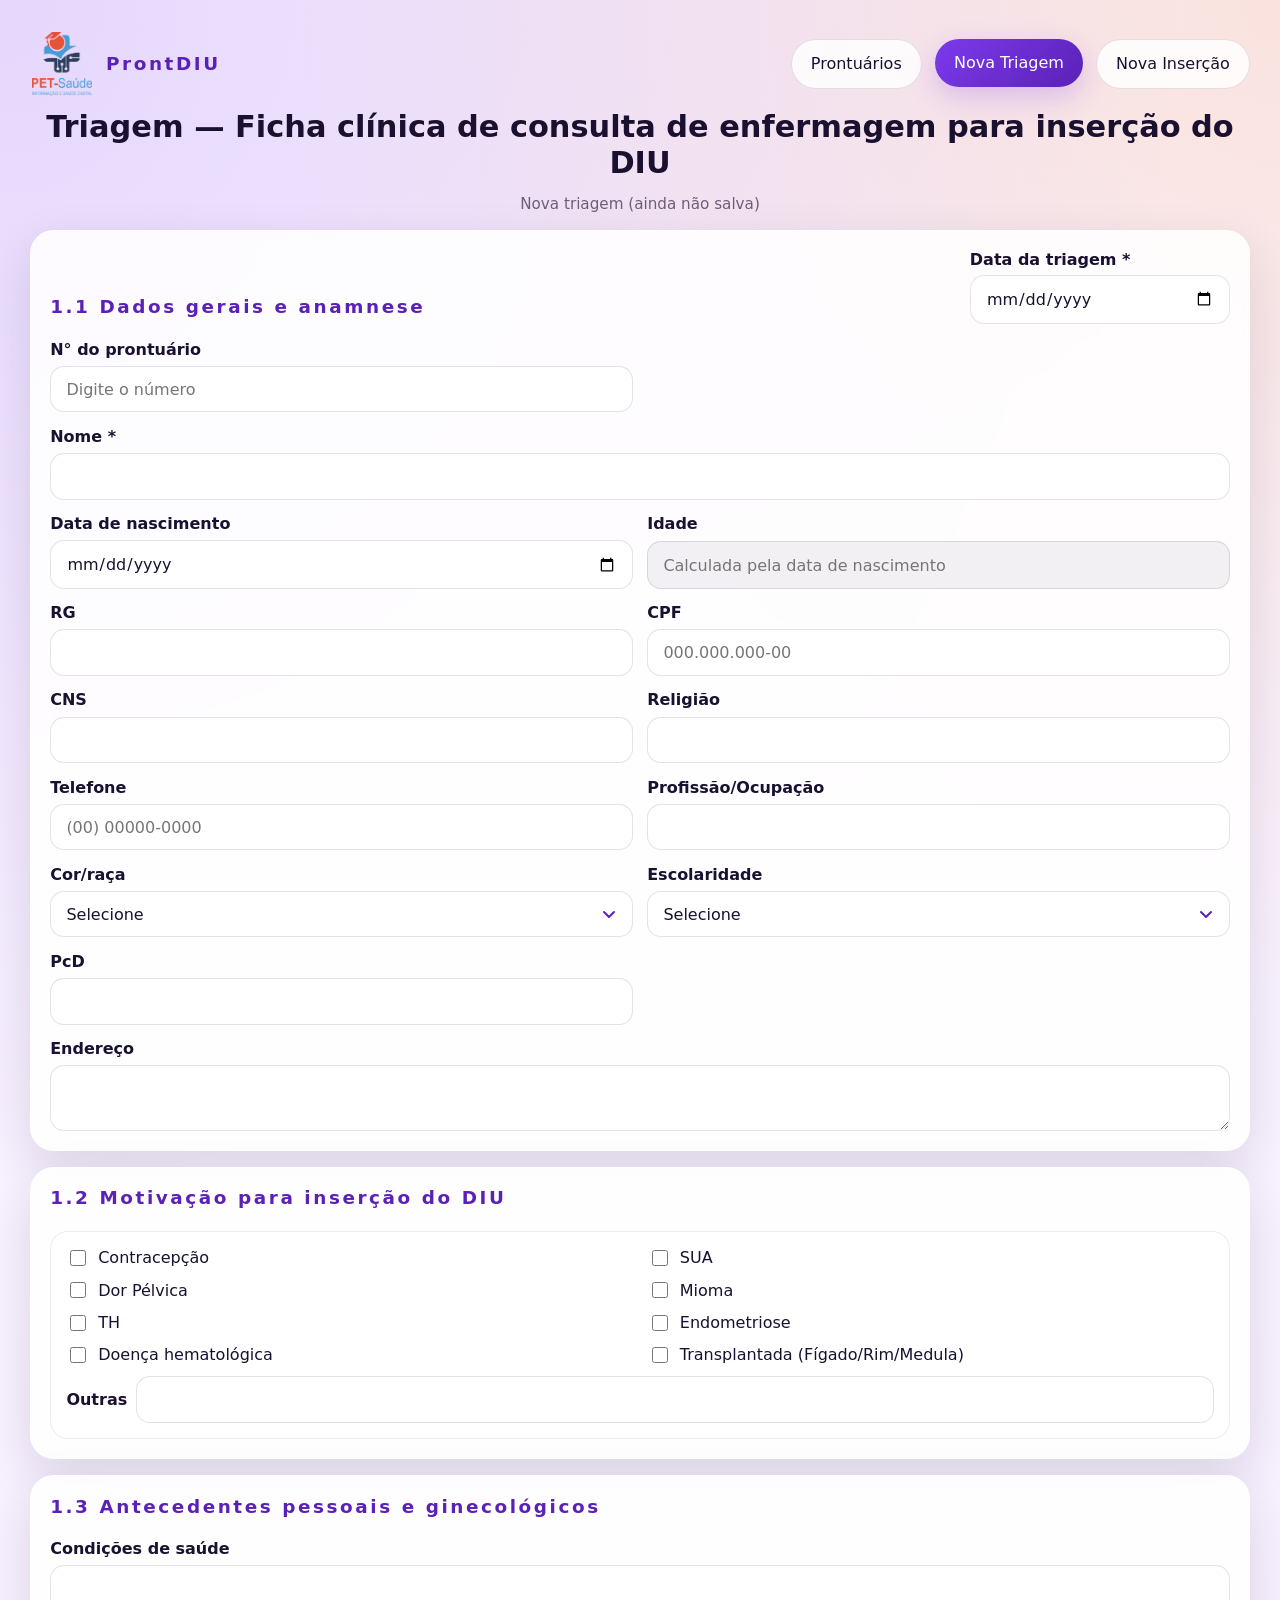
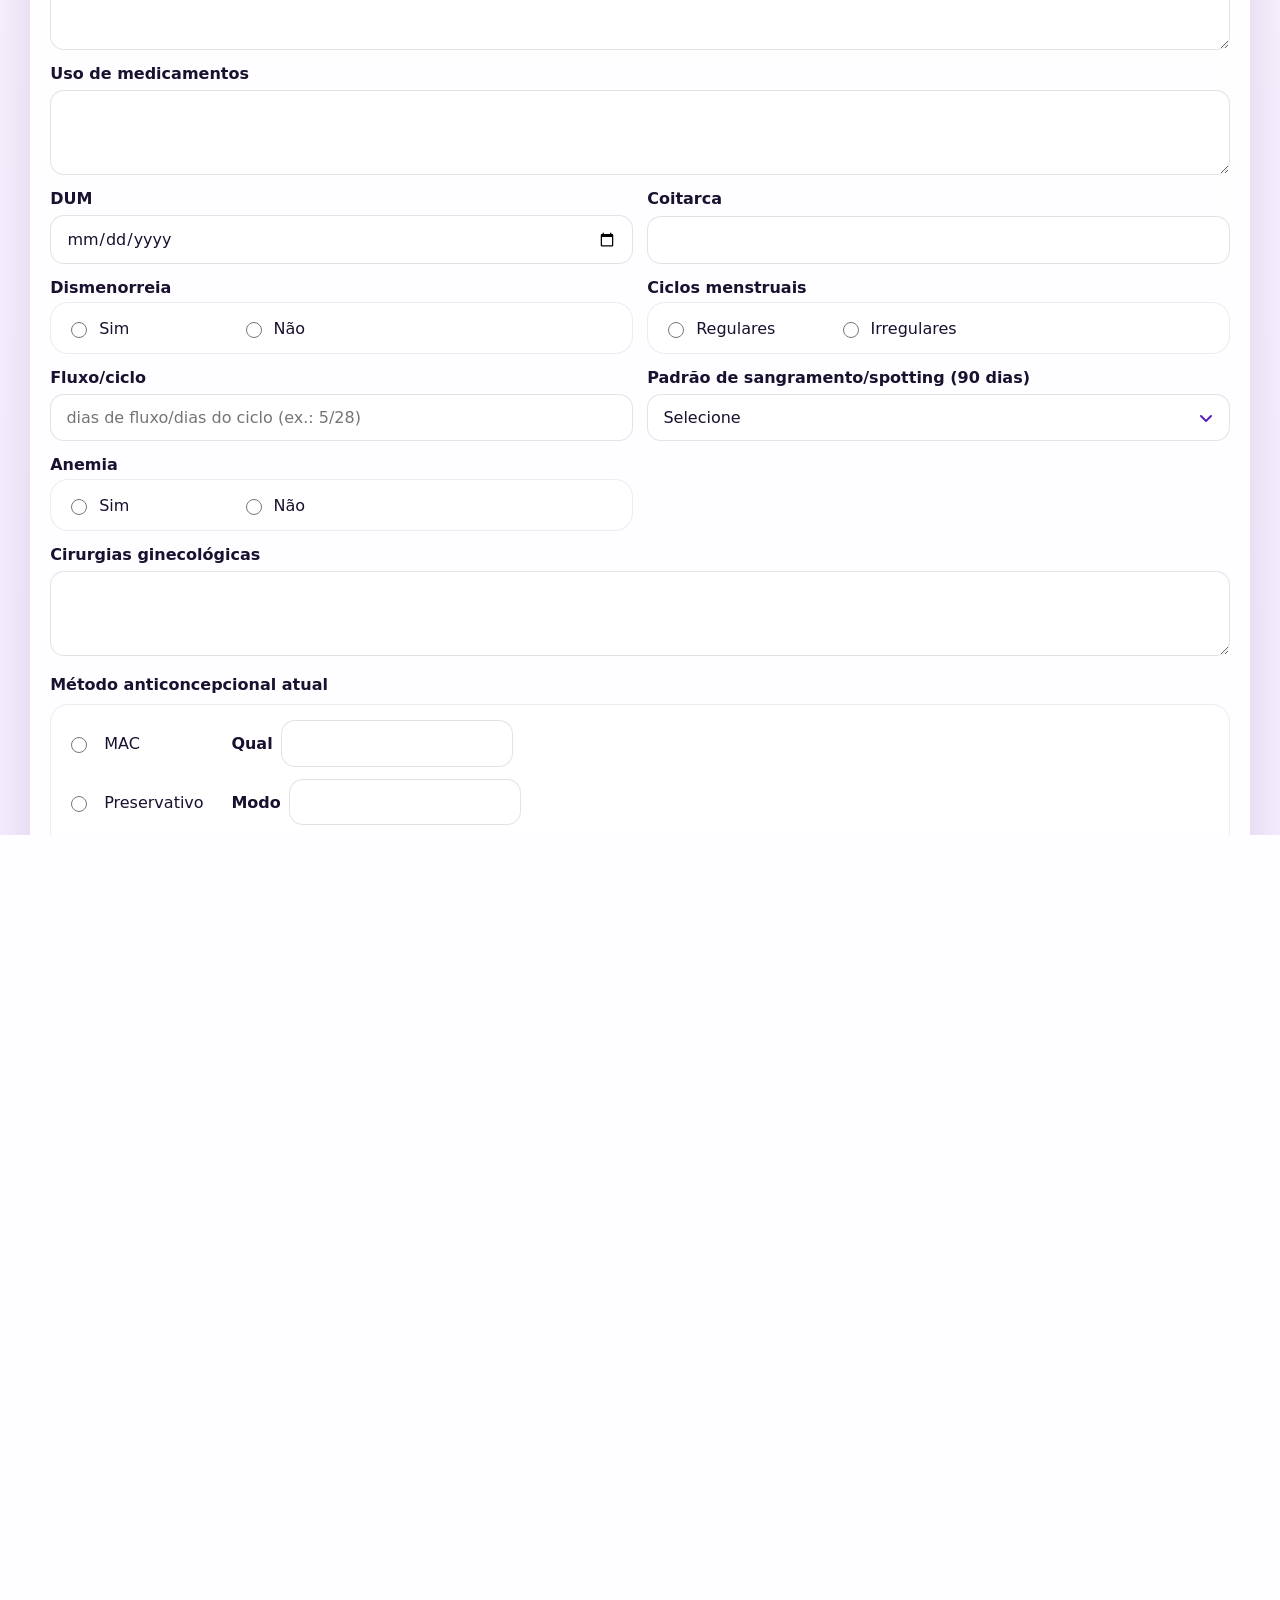
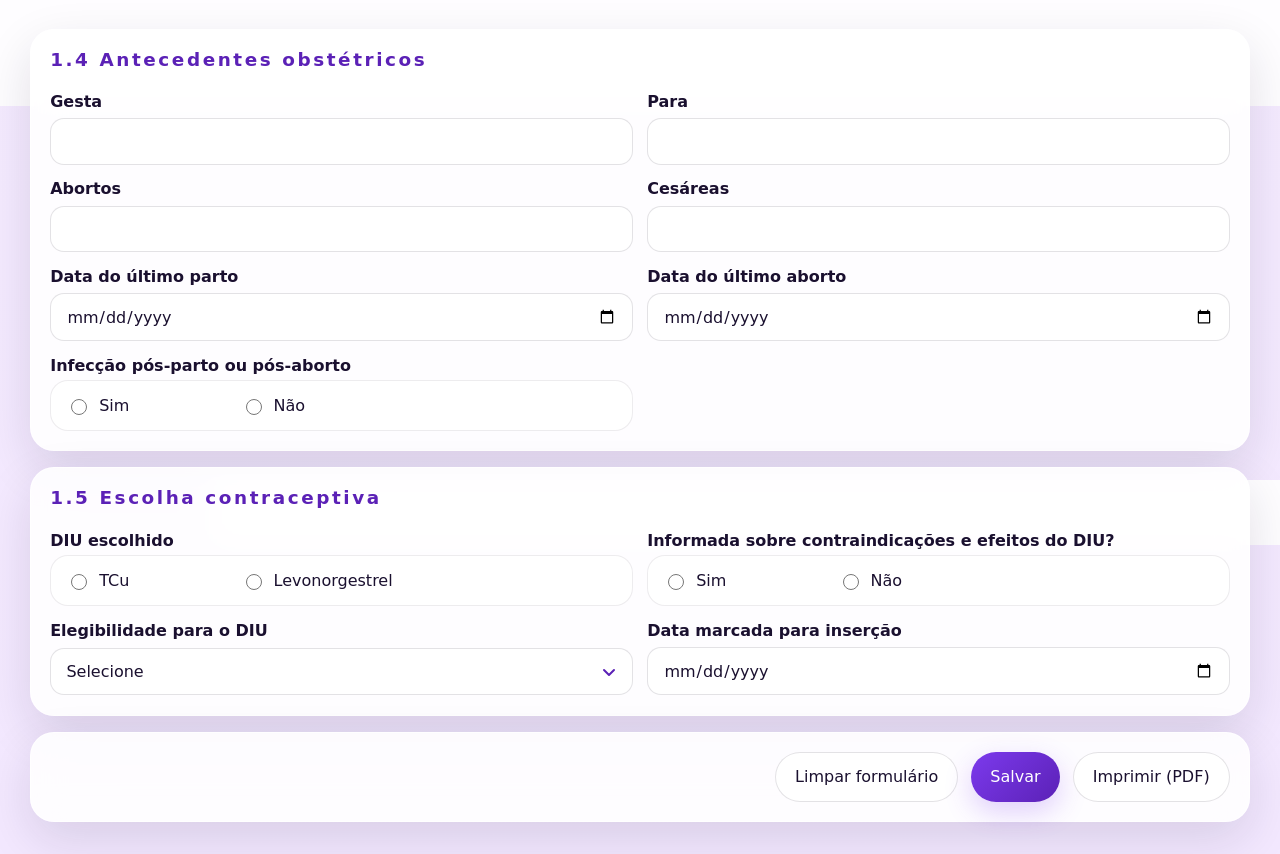
<file: index.html>
<!DOCTYPE html>
<html lang="pt-BR">
<head>
  <meta charset="UTF-8" />
  <meta name="viewport" content="width=device-width, initial-scale=1.0" />
  <meta name="theme-color" content="#7c3aed" />
  <meta name="description" content="PWA para preenchimento da ficha clínica de consulta de enfermagem para inserção do DIU." />
  <meta http-equiv="Content-Security-Policy" content="default-src 'self'; script-src 'self'; style-src 'self' 'unsafe-inline'; img-src 'self' data:; font-src 'self'; connect-src 'none'; worker-src 'self'; manifest-src 'self'; object-src 'none'; base-uri 'self'; form-action 'self';" />
  <link rel="manifest" href="manifest.webmanifest" />
  <link rel="icon" href="icons/icon-192.png" type="image/png" />
  <link rel="apple-touch-icon" href="icons/apple-touch-icon.png" />
  <link rel="stylesheet" href="styles.css" />
  <title>ProntDIU — Triagem</title>
</head>
<body>
  <div class="app-shell">
    
    <header class="page-header">
      <div class="page-header-top">
        <div class="page-header-brand">
          <img src="icons/LOGO.png" alt="Logo ProntDIU" />
          <p class="eyebrow">ProntDIU</p>
        </div>
        <div class="hero-actions">
          <a href="records.html" class="secondary" id="recordsBtn">Prontuários</a>
          <a href="index.html?new=true" class="primary" id="newTriagemBtn">Nova Triagem</a>
          <a href="insercao.html?new=true" class="secondary" id="newInsercaoBtn">Nova Inserção</a>
        </div>
      </div>

      <h1 class="page-header-title">Triagem — Ficha clínica de consulta de enfermagem para inserção do DIU</h1>
      <p id="formStatus" class="form-status" role="status"></p>
    </header>

    <main class="content">
      <section id="formView" class="view">
        <form id="diuForm" class="record-form" autocomplete="off">
        <section class="card">
          <div class="section-head">
            <div>
              <h2 class="section-kicker">1.1 Dados gerais e anamnese</h2>
            </div>
            <div class="inline-field compact">
              <label for="triageDate"><strong>Data da triagem *</strong></label>
              <input type="date" id="triageDate" name="triageDate" required />
            </div>
          </div>

          <div class="grid two-cols">
            <label><strong>N° do prontuário</strong><input type="text" name="recordNumber" placeholder="Digite o número" /></label>
            <label class="span-2"><strong>Nome *</strong><input type="text" name="patientName" required /></label>
            <label><strong>Data de nascimento</strong><input type="date" name="birthDate" /></label>
            <label><strong>Idade</strong><input type="number" name="age" min="0" readonly tabindex="-1" placeholder="Calculada pela data de nascimento" /></label>
            <label><strong>RG</strong><input type="text" name="rg" /></label>
            <label><strong>CPF</strong><input type="text" name="cpf" inputmode="numeric" autocomplete="off" placeholder="000.000.000-00" /></label>
            <label><strong>CNS</strong><input type="text" name="cns" inputmode="numeric" pattern="[0-9]*" /></label>
            <label><strong>Religião</strong><input type="text" name="religion" /></label>
            <label><strong>Telefone</strong><input type="text" name="phone" inputmode="numeric" autocomplete="off" placeholder="(00) 00000-0000" /></label>
            <label><strong>Profissão/Ocupação</strong><input type="text" name="occupation" /></label>
            <label>
              <strong>Cor/raça</strong>
              <select name="race">
                <option value="">Selecione</option>
                <option value="Preta">Preta</option>
                <option value="Parda">Parda</option>
                <option value="Quilombola">Quilombola</option>
                <option value="Branca">Branca</option>
                <option value="Amarela">Amarela</option>
                <option value="Indígena">Indígena</option>
              </select>
            </label>
            <label>
              <strong>Escolaridade</strong>
              <select name="education">
                <option value="">Selecione</option>
                <option>Analfabeto</option>
                <option>Fundamental incompleto</option>
                <option>Fundamental completo</option>
                <option>Médio incompleto</option>
                <option>Médio completo</option>
                <option>Superior incompleto</option>
                <option>Superior completo</option>
                <option>Pós-graduação</option>
              </select>
            </label>
            <label><strong>PcD</strong><input type="text" name="disability" /></label>
            <label class="span-2"><strong>Endereço</strong><textarea name="address" rows="2"></textarea></label>
          </div>
        </section>

        <section class="card">
          <div class="section-head">
            <div>
              <h2 class="section-kicker">1.2 Motivação para inserção do DIU</h2>
            </div>
          </div>
          <div class="check-grid" role="group" aria-label="Motivação para inserção do DIU">
            <label><input type="checkbox" name="motivation" value="Contracepção" /> Contracepção</label>
            <label><input type="checkbox" name="motivation" value="SUA" /> SUA</label>
            <label><input type="checkbox" name="motivation" value="Dor Pélvica" /> Dor Pélvica</label>
            <label><input type="checkbox" name="motivation" value="Mioma" /> Mioma</label>
            <label><input type="checkbox" name="motivation" value="TH" /> TH</label>
            <label><input type="checkbox" name="motivation" value="Endometriose" /> Endometriose</label>
            <label><input type="checkbox" name="motivation" value="Doença hematológica" /> Doença hematológica</label>
            <label><input type="checkbox" name="motivation" value="Transplantada" /> Transplantada (Fígado/Rim/Medula)</label>
            <label class="span-2 inline-field"><strong>Outras</strong><input type="text" name="motivationOther" /></label>
          </div>
        </section>

        <section class="card">
          <div class="section-head">
            <div>
              <h2 class="section-kicker">1.3 Antecedentes pessoais e ginecológicos</h2>
            </div>
          </div>

          <div class="grid two-cols">
            <label class="span-2"><strong>Condições de saúde</strong><textarea name="healthConditions" rows="3"></textarea></label>
            <label class="span-2"><strong>Uso de medicamentos</strong><textarea name="medications" rows="3"></textarea></label>
            <label><strong>DUM</strong><input type="date" name="dum" /></label>
            <label><strong>Coitarca</strong><input type="text" name="coitarca" /></label>
            
            <div>
              <strong style="display: block; margin-bottom: 5px;">Dismenorreia</strong>
              <div class="field-group" role="group" aria-label="Dismenorreia">
                <label><input type="radio" name="dysmenorrhea" value="Sim" /> Sim</label>
                <label><input type="radio" name="dysmenorrhea" value="Não" /> Não</label>
              </div>
            </div>
            
            <div>
              <strong style="display: block; margin-bottom: 5px;">Ciclos menstruais</strong>
              <div class="field-group" role="group" aria-label="Ciclos menstruais">
                <label><input type="radio" name="cycles" value="Regulares" /> Regulares</label>
                <label><input type="radio" name="cycles" value="Irregulares" /> Irregulares</label>
              </div>
            </div>
            
            <label><strong>Fluxo/ciclo</strong><input type="text" name="flowCycle" inputmode="numeric" placeholder="dias de fluxo/dias do ciclo (ex.: 5/28)" /></label>
            
            <label><strong>Padrão de sangramento/spotting (90 dias)</strong>
              <select name="bleedingPattern">
                <option value="">Selecione</option>
                <option>Amenorreia</option>
                <option>Sangramento infrequente (3 dias)</option>
                <option>Frequência normal (3 a 5 dias)</option>
                <option>Sangramento prolongado (ininterrupto – 14 dias)</option>
              </select>
            </label>
            
            <div>
              <strong style="display: block; margin-bottom: 5px;">Anemia</strong>
              <div class="field-group" role="group" aria-label="Anemia">
                <label><input type="radio" name="anemia" value="Sim" /> Sim</label>
                <label><input type="radio" name="anemia" value="Não" /> Não</label>
              </div>
            </div>
            
            <label class="span-2"><strong>Cirurgias ginecológicas</strong><textarea name="gynSurgeries" rows="3"></textarea></label>
          </div>

          <div class="grid two-cols spaced-top">
            
            <div class="span-2">
              <strong style="display: block; margin-bottom: 10px;">Método anticoncepcional atual</strong>
              <div class="field-group" role="group" aria-label="Método anticoncepcional atual" style="display: flex; flex-direction: column; gap: 12px; align-items: flex-start;">
                
                <div style="display: flex; align-items: center; gap: 15px; width: 100%;">
                  <label style="display: flex; flex-direction: row; align-items: center; min-width: 150px; margin: 0;"><input type="radio" name="currentMethod" value="MAC" style="margin-right: 8px;" /> MAC</label>
                  <label class="inline-field small" style="margin: 0; display: flex; flex-direction: row; align-items: center; gap: 8px;"><strong>Qual</strong><input type="text" name="currentMethodWhich" /></label>
                </div>
                
                <div style="display: flex; align-items: center; gap: 15px; width: 100%;">
                  <label style="display: flex; flex-direction: row; align-items: center; min-width: 150px; margin: 0;"><input type="radio" name="currentMethod" value="Preservativo" style="margin-right: 8px;" /> Preservativo</label>
                  <label class="inline-field small" style="margin: 0; display: flex; flex-direction: row; align-items: center; gap: 8px;"><strong>Modo</strong><input type="text" name="condomMode" /></label>
                </div>
                
                <label style="display: flex; flex-direction: row; align-items: center; margin: 0;"><input type="radio" name="currentMethod" value="Injetável mensal" style="margin-right: 8px;" /> Injetável mensal</label>
                
                <label style="display: flex; flex-direction: row; align-items: center; margin: 0;"><input type="radio" name="currentMethod" value="Injetável trimestral" style="margin-right: 8px;" /> Injetável trimestral</label>
                
                <label style="display: flex; flex-direction: row; align-items: center; margin: 0;"><input type="radio" name="currentMethod" value="LAM" style="margin-right: 8px;" /> LAM</label>
                
                <div style="display: flex; align-items: center; gap: 15px; width: 100%; margin-top: 4px;">
                  <strong style="min-width: 150px;">Outro</strong>
                  <input type="text" name="currentMethodOther" style="max-width: 300px; flex: 1;" />
                </div>
              </div>
            </div>
            
            <div>
              <strong style="display: block; margin-bottom: 5px;">Parcerias sexuais recentes (3 meses)</strong>
              <div class="field-group" role="group" aria-label="Parcerias sexuais recentes (3 meses)">
                <label><input type="radio" name="recentPartners" value="Sim" /> Sim</label>
                <label><input type="radio" name="recentPartners" value="Não" /> Não</label>
              </div>
            </div>
            
            <div>
              <strong style="display: block; margin-bottom: 5px;">História de IST</strong>
              <div class="field-group" role="group" aria-label="História de IST">
                <label><input type="radio" name="stiHistory" value="Sim" /> Sim</label>
                <label><input type="radio" name="stiHistory" value="Não" /> Não</label>
              </div>
            </div>
            
            <div>
              <strong style="display: block; margin-bottom: 5px;">IST ativa</strong>
              <div class="field-group" role="group" aria-label="IST ativa">
                <label><input type="radio" name="activeSti" value="Sim" /> Sim</label>
                <label><input type="radio" name="activeSti" value="Não" /> Não</label>
              </div>
            </div>
            
            <div>
              <strong style="display: block; margin-bottom: 5px;">Alto risco de IST</strong>
              <div class="field-group" role="group" aria-label="Alto risco de IST">
                <label><input type="radio" name="highStiRisk" value="Sim" /> Sim</label>
                <label><input type="radio" name="highStiRisk" value="Não" /> Não</label>
              </div>
            </div>
            
            <div>
              <strong style="display: block; margin-bottom: 5px;">HIV/AIDS</strong>
              <div class="field-group" role="group" aria-label="HIV/AIDS">
                <label><input type="radio" name="hiv" value="Sim" /> Sim</label>
                <label><input type="radio" name="hiv" value="Não" /> Não</label>
              </div>
            </div>
            
            <!-- Antirretroviral unificado em um único field-group -->
            <div class="span-2">
              <strong style="display: block; margin-bottom: 5px;">Antirretroviral</strong>
              <div class="field-group" role="group" aria-label="Antirretroviral" style="display: flex; flex-direction: column; gap: 10px; align-items: flex-start;">
                <div style="display: flex; gap: 15px;">
                  <label><input type="radio" name="antiretroviral" value="Sim" /> Sim</label>
                  <label><input type="radio" name="antiretroviral" value="Não" /> Não</label>
                </div>
                <label style="width: 100%; margin: 0;">
                  <strong style="display: block; margin-bottom: 5px;">Se uso de antirretroviral, qual?</strong>
                  <input type="text" name="antiretroviralWhich" style="width: 100%;" />
                </label>
              </div>
            </div>
            
            <div>
              <strong style="display: block; margin-bottom: 5px;">DIPA nos últimos 3 meses</strong>
              <div class="field-group" role="group" aria-label="DIPA nos últimos 3 meses">
                <label><input type="radio" name="dipa" value="Sim" /> Sim</label>
                <label><input type="radio" name="dipa" value="Não" /> Não</label>
              </div>
            </div>
            
            <div>
              <strong style="display: block; margin-bottom: 5px;">Miomatose uterina volumosa</strong>
              <div class="field-group" role="group" aria-label="Miomatose uterina volumosa">
                <label><input type="radio" name="largeMyoma" value="Sim" /> Sim</label>
                <label><input type="radio" name="largeMyoma" value="Não" /> Não</label>
              </div>
            </div>
            
            <div>
              <strong style="display: block; margin-bottom: 5px;">Câncer cervical</strong>
              <div class="field-group" role="group" aria-label="Câncer cervical">
                <label><input type="radio" name="cervicalCancer" value="Sim" /> Sim</label>
                <label><input type="radio" name="cervicalCancer" value="Não" /> Não</label>
              </div>
            </div>
            
            <label><strong>Última C.O.</strong><input type="date" name="lastCo" /></label>
          </div>
        </section>

        <section class="card">
          <div class="section-head">
            <div>
              <h2 class="section-kicker">1.4 Antecedentes obstétricos</h2>
            </div>
          </div>
          <div class="grid two-cols">
            <label><strong>Gesta</strong><input type="number" name="gesta" min="0" step="1" inputmode="numeric" /></label>
            <label><strong>Para</strong><input type="number" name="para" min="0" step="1" inputmode="numeric" /></label>
            <label><strong>Abortos</strong><input type="number" name="abortions" min="0" step="1" inputmode="numeric" /></label>
            <label><strong>Cesáreas</strong><input type="number" name="cesareans" min="0" step="1" inputmode="numeric" /></label>
            <label><strong>Data do último parto</strong><input type="date" name="lastBirthDate" /></label>
            <label><strong>Data do último aborto</strong><input type="date" name="lastAbortionDate" /></label>
            
            <div>
              <strong style="display: block; margin-bottom: 5px;">Infecção pós-parto ou pós-aborto</strong>
              <div class="field-group" role="group" aria-label="Infecção pós-parto ou pós-aborto">
                <label><input type="radio" name="postInfection" value="Sim" /> Sim</label>
                <label><input type="radio" name="postInfection" value="Não" /> Não</label>
              </div>
            </div>
          </div>
        </section>

        <section class="card">
          <div class="section-head">
            <div>
              <h2 class="section-kicker">1.5 Escolha contraceptiva</h2>
            </div>
          </div>
          <div class="grid two-cols">
            <div>
              <strong style="display: block; margin-bottom: 5px;">DIU escolhido</strong>
              <div class="field-group" role="group" aria-label="DIU escolhido">
                <label><input type="radio" name="chosenIud" value="TCu" /> TCu</label>
                <label><input type="radio" name="chosenIud" value="Levonorgestrel" /> Levonorgestrel</label>
              </div>
            </div>
            
            <div>
              <strong style="display: block; margin-bottom: 5px;">Informada sobre contraindicações e efeitos do DIU?</strong>
              <div class="field-group" role="group" aria-label="Informada sobre contraindicações e efeitos do DIU?">
                <label><input type="radio" name="informed" value="Sim" /> Sim</label>
                <label><input type="radio" name="informed" value="Não" /> Não</label>
              </div>
            </div>
            
            <label>
              <strong>Elegibilidade para o DIU</strong>
              <select name="eligibility">
                <option value="">Selecione</option>
                <option value="1">1</option>
                <option value="2">2</option>
                <option value="3">3</option>
                <option value="4">4</option>
              </select>
            </label>
            <label><strong>Data marcada para inserção</strong><input type="date" name="scheduledInsertionDate" /></label>
          </div>
        </section>

        <section class="form-actions card">
          <button type="button" class="secondary" id="clearBtn">Limpar formulário</button>
          <button type="submit" class="primary" id="saveBtn">Salvar</button>
          <button type="button" class="secondary" id="printBtn">Imprimir (PDF)</button>
        </section>

        </form>
      </section>
    </main>
  </div>

  <template id="toastTemplate">
    <div class="toast" role="status" aria-live="polite"></div>
  </template>

  <script src="app.js" type="module"></script>
</body>
</html>
</file>
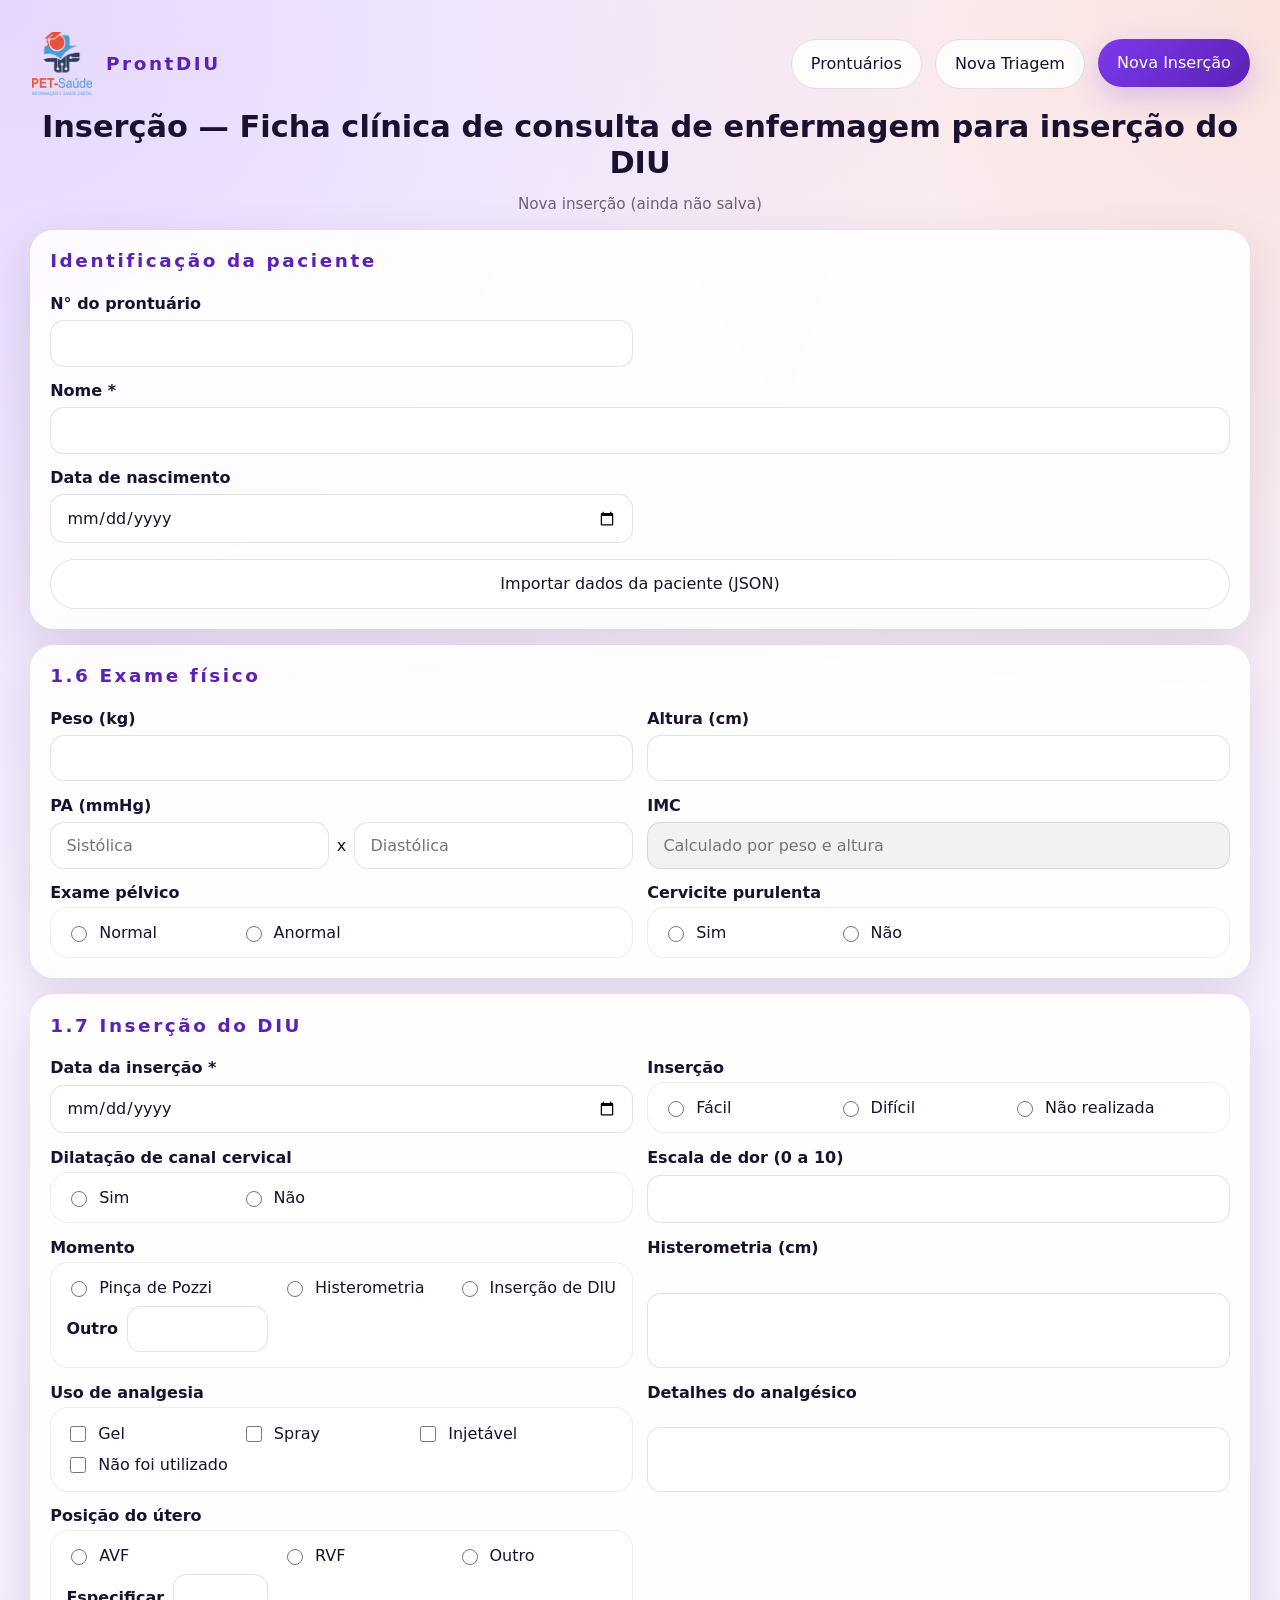
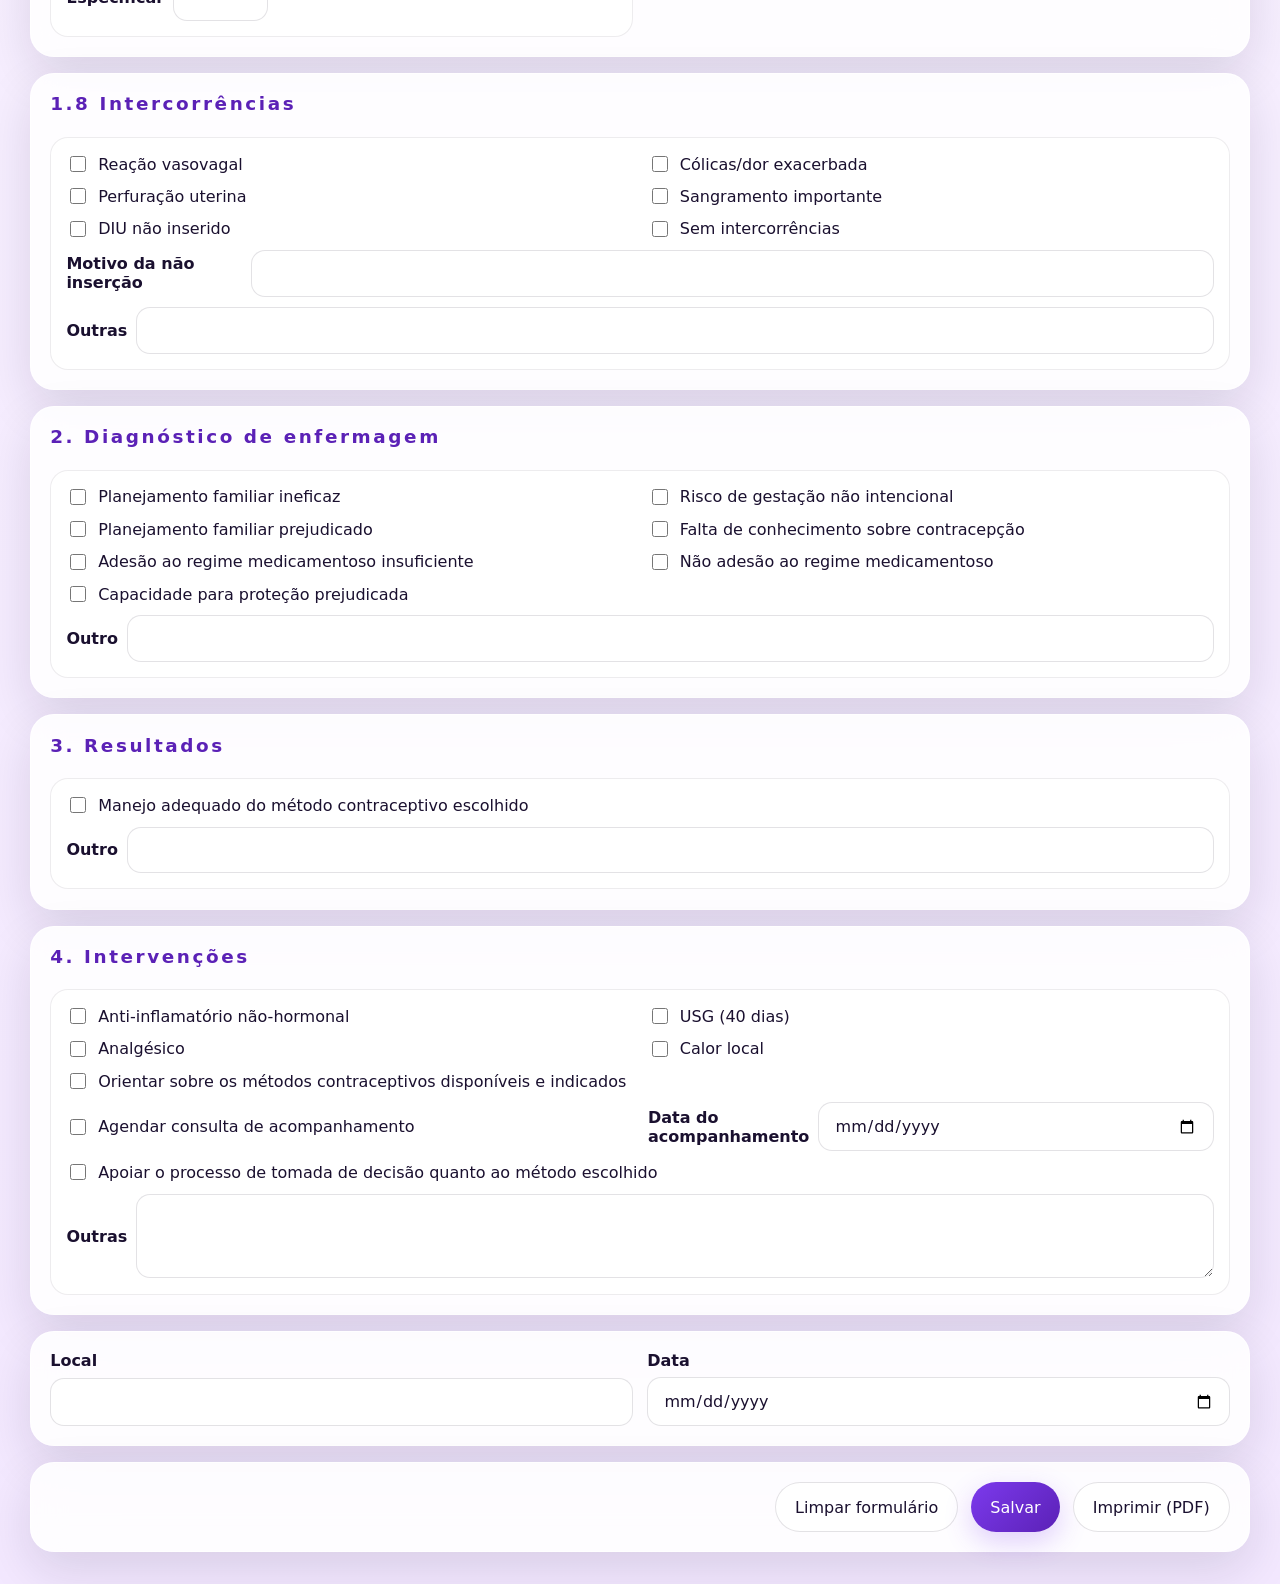
<file: insercao.html>
<!DOCTYPE html>
<html lang="pt-BR">
<head>
  <meta charset="UTF-8" />
  <meta name="viewport" content="width=device-width, initial-scale=1.0" />
  <meta name="theme-color" content="#7c3aed" />
  <meta name="description" content="PWA para preenchimento da ficha clínica de consulta de enfermagem para inserção do DIU." />
  <meta http-equiv="Content-Security-Policy" content="default-src 'self'; script-src 'self'; style-src 'self' 'unsafe-inline'; img-src 'self' data:; font-src 'self'; connect-src 'none'; worker-src 'self'; manifest-src 'self'; object-src 'none'; base-uri 'self'; form-action 'self';" />
  <link rel="manifest" href="manifest.webmanifest" />
  <link rel="icon" href="icons/icon-192.png" type="image/png" />
  <link rel="apple-touch-icon" href="icons/apple-touch-icon.png" />
  <link rel="stylesheet" href="styles.css" />
  <title>ProntDIU — Inserção</title>
</head>
<body>
  <div class="app-shell">

    <header class="page-header">
      <div class="page-header-top">
        <div class="page-header-brand">
          <img src="icons/LOGO.png" alt="Logo ProntDIU" />
          <p class="eyebrow">ProntDIU</p>
        </div>
        <div class="hero-actions">
          <a href="records.html" class="secondary" id="recordsBtn">Prontuários</a>
          <a href="index.html?new=true" class="secondary" id="newTriagemBtn">Nova Triagem</a>
          <a href="insercao.html?new=true" class="primary" id="newInsercaoBtn">Nova Inserção</a>
        </div>
      </div>

      <h1 class="page-header-title">Inserção — Ficha clínica de consulta de enfermagem para inserção do DIU</h1>
      <p id="formStatus" class="form-status" role="status"></p>
    </header>

    <main class="content">
      <section id="formView" class="view">
        <section class="card">
          <div class="section-head">
            <div>
              <h2 class="section-kicker">Identificação da paciente</h2>
            </div>
          </div>
          <div class="grid two-cols">
            <label><strong>N° do prontuário</strong><input type="text" name="recordNumber" /></label>
            <label class="span-2"><strong>Nome *</strong><input type="text" name="patientName" required /></label>
            <label><strong>Data de nascimento</strong><input type="date" name="birthDate" /></label>
          </div>
          <p id="linkedTriagemNotice" class="lead" hidden>Dados vinculados a uma triagem já preenchida — os dois serão impressos juntos.</p>
          <button type="button" class="secondary" id="importBtn">Importar dados da paciente (JSON)</button>
          <input type="file" id="importFile" accept=".json,application/json" hidden />
        </section>

        <form id="diuForm" class="record-form" autocomplete="off">
        <section class="card">
          <div class="section-head">
            <div>
              <h2 class="section-kicker">1.6 Exame físico</h2>
            </div>
          </div>
          <div class="grid two-cols">
            <label><strong>Peso (kg)</strong><input type="number" step="0.1" name="weight" /></label>
            <label><strong>Altura (cm)</strong><input type="number" step="0.1" name="height" /></label>
            <div>
              <strong style="display: block; margin-bottom: 0.45rem;">PA (mmHg)</strong>
              <div class="bp-fields" role="group" aria-label="Pressão arterial em mmHg">
                <input type="number" id="bpSystolic" min="0" max="300" step="1" inputmode="numeric" placeholder="Sistólica" aria-label="Pressão sistólica" />
                <span aria-hidden="true">x</span>
                <input type="number" id="bpDiastolic" min="0" max="300" step="1" inputmode="numeric" placeholder="Diastólica" aria-label="Pressão diastólica" />
              </div>
              <!-- Valor gravado ("120x80"), montado a partir dos dois campos acima. -->
              <input type="text" name="bloodPressure" hidden />
            </div>
            <label><strong>IMC</strong><input type="text" name="bmi" readonly tabindex="-1" placeholder="Calculado por peso e altura" /></label>

            <div>
              <strong style="display: block; margin-bottom: 5px;">Exame pélvico</strong>
              <div class="field-group" role="group" aria-label="Exame pélvico">
                <label><input type="radio" name="pelvicExam" value="Normal" /> Normal</label>
                <label><input type="radio" name="pelvicExam" value="Anormal" /> Anormal</label>
              </div>
            </div>

            <div>
              <strong style="display: block; margin-bottom: 5px;">Cervicite purulenta</strong>
              <div class="field-group" role="group" aria-label="Cervicite purulenta">
                <label><input type="radio" name="purulentCervicitis" value="Sim" /> Sim</label>
                <label><input type="radio" name="purulentCervicitis" value="Não" /> Não</label>
              </div>
            </div>
          </div>
        </section>

        <section class="card">
          <div class="section-head">
            <div>
              <h2 class="section-kicker">1.7 Inserção do DIU</h2>
            </div>
          </div>
          <div class="grid two-cols">
            <label><strong>Data da inserção *</strong><input type="date" name="insertionDate" required /></label>

            <div>
              <strong style="display: block; margin-bottom: 5px;">Inserção</strong>
              <div class="field-group" role="group" aria-label="Inserção">
                <label><input type="radio" name="insertionType" value="Fácil" /> Fácil</label>
                <label><input type="radio" name="insertionType" value="Difícil" /> Difícil</label>
                <label><input type="radio" name="insertionType" value="Não Realizada" /> Não realizada</label>
              </div>
            </div>

            <div>
              <strong style="display: block; margin-bottom: 5px;">Dilatação de canal cervical</strong>
              <div class="field-group" role="group" aria-label="Dilatação de canal cervical">
                <label><input type="radio" name="cervicalDilation" value="Sim" /> Sim</label>
                <label><input type="radio" name="cervicalDilation" value="Não" /> Não</label>
              </div>
            </div>

            <label><strong>Escala de dor (0 a 10)</strong><input type="number" name="painScale" min="0" max="10" step="1" inputmode="numeric" /></label>

            <div>
              <strong style="display: block; margin-bottom: 5px;">Momento</strong>
              <div class="field-group" role="group" aria-label="Momento" style="flex-wrap: wrap;">
                <label><input type="radio" name="moment" value="Pinça de Pozzi" /> Pinça de Pozzi</label>
                <label><input type="radio" name="moment" value="Histerometria" /> Histerometria</label>
                <label><input type="radio" name="moment" value="Inserção de DIU" /> Inserção de DIU</label>
                <label class="inline-field small"><strong>Outro</strong><input type="text" name="momentOther" /></label>
              </div>
            </div>

            <label><strong>Histerometria (cm)</strong><input type="number" name="hysterometry" min="0" max="30" step="0.1" inputmode="decimal" /></label>

            <div>
              <strong style="display: block; margin-bottom: 5px;">Uso de analgesia</strong>
              <div class="field-group" role="group" aria-label="Uso de analgesia">
                <label><input type="checkbox" name="analgesiaGel" /> Gel</label>
                <label><input type="checkbox" name="analgesiaSpray" /> Spray</label>
                <label><input type="checkbox" name="analgesiaInjectable" /> Injetável</label>
                <label><input type="checkbox" name="analgesiaNotUsed" /> Não foi utilizado</label>
              </div>
            </div>

            <label><strong>Detalhes do analgésico</strong><input type="text" name="analgesiaDetails" /></label>

            <div>
              <strong style="display: block; margin-bottom: 5px;">Posição do útero</strong>
              <div class="field-group" role="group" aria-label="Posição do útero" style="flex-wrap: wrap;">
                <label><input type="radio" name="uterusPosition" value="AVF" /> AVF</label>
                <label><input type="radio" name="uterusPosition" value="RVF" /> RVF</label>
                <label><input type="radio" name="uterusPosition" value="Outro" /> Outro</label>
                <label class="inline-field small"><strong>Especificar</strong><input type="text" name="uterusPositionOther" /></label>
              </div>
            </div>
          </div>
        </section>

        <section class="card">
          <div class="section-head">
            <div>
              <h2 class="section-kicker">1.8 Intercorrências</h2>
            </div>
          </div>
          <div class="check-grid" role="group" aria-label="Intercorrências">
            <label><input type="checkbox" name="intercurrences" value="Reação vasovagal" /> Reação vasovagal</label>
            <label><input type="checkbox" name="intercurrences" value="Cólicas/dor exacerbada" /> Cólicas/dor exacerbada</label>
            <label><input type="checkbox" name="intercurrences" value="Perfuração uterina" /> Perfuração uterina</label>
            <label><input type="checkbox" name="intercurrences" value="Sangramento importante" /> Sangramento importante</label>
            <label><input type="checkbox" name="intercurrences" value="DIU não inserido" /> DIU não inserido</label>
            <label><input type="checkbox" name="intercurrences" value="Sem intercorrências" /> Sem intercorrências</label>
            <label class="span-2 inline-field"><strong>Motivo da não inserção</strong><input type="text" name="notInsertedReason" /></label>
            <label class="span-2 inline-field"><strong>Outras</strong><input type="text" name="otherIntercurrences" /></label>
          </div>
        </section>

        <section class="card">
          <div class="section-head">
            <div>
              <h2 class="section-kicker">2. Diagnóstico de enfermagem</h2>
            </div>
          </div>
          <div class="check-grid" role="group" aria-label="Diagnóstico de enfermagem">
            <label><input type="checkbox" name="diagnosis" value="Planejamento familiar ineficaz" /> Planejamento familiar ineficaz</label>
            <label><input type="checkbox" name="diagnosis" value="Risco de gestação não intencional" /> Risco de gestação não intencional</label>
            <label><input type="checkbox" name="diagnosis" value="Planejamento familiar prejudicado" /> Planejamento familiar prejudicado</label>
            <label><input type="checkbox" name="diagnosis" value="Falta de conhecimento sobre contracepção" /> Falta de conhecimento sobre contracepção</label>
            <label><input type="checkbox" name="diagnosis" value="Adesão ao regime medicamentoso insuficiente" /> Adesão ao regime medicamentoso insuficiente</label>
            <label><input type="checkbox" name="diagnosis" value="Não adesão ao regime medicamentoso" /> Não adesão ao regime medicamentoso</label>
            <label class="span-2"><input type="checkbox" name="diagnosis" value="Capacidade para proteção prejudicada" /> Capacidade para proteção prejudicada</label>
            <label class="span-2 inline-field"><strong>Outro</strong><input type="text" name="diagnosisOther" /></label>
          </div>
        </section>

        <section class="card">
          <div class="section-head">
            <div>
              <h2 class="section-kicker">3. Resultados</h2>
            </div>
          </div>
          <div class="check-grid" role="group" aria-label="Resultados">
            <label class="span-2"><input type="checkbox" name="results" value="Manejo adequado do método contraceptivo escolhido" /> Manejo adequado do método contraceptivo escolhido</label>
            <label class="span-2 inline-field"><strong>Outro</strong><input type="text" name="resultsOther" /></label>
          </div>
        </section>

        <section class="card">
          <div class="section-head">
            <div>
              <h2 class="section-kicker">4. Intervenções</h2>
            </div>
          </div>
          <div class="check-grid" role="group" aria-label="Intervenções">
            <label><input type="checkbox" name="interventions" value="Anti-inflamatório não-hormonal" /> Anti-inflamatório não-hormonal</label>
            <label><input type="checkbox" name="interventions" value="USG (40 dias)" /> USG (40 dias)</label>
            <label><input type="checkbox" name="interventions" value="Analgésico" /> Analgésico</label>
            <label><input type="checkbox" name="interventions" value="Calor local" /> Calor local</label>
            <label class="span-2"><input type="checkbox" name="interventions" value="Orientar sobre os métodos contraceptivos disponíveis e indicados" /> Orientar sobre os métodos contraceptivos disponíveis e indicados</label>
            <label><input type="checkbox" name="interventions" value="Agendar consulta de acompanhamento" /> Agendar consulta de acompanhamento</label>
            <label class="inline-field"><strong>Data do acompanhamento</strong><input type="date" name="followUpDate" /></label>
            <label class="span-2"><input type="checkbox" name="interventions" value="Apoiar o processo de tomada de decisão quanto ao método escolhido" /> Apoiar o processo de tomada de decisão quanto ao método escolhido</label>
            <label class="span-2 inline-field"><strong>Outras</strong><textarea name="interventionsOther" rows="3"></textarea></label>
          </div>
        </section>

        <section class="card">
          <div class="grid two-cols">
            <label><strong>Local</strong><input type="text" name="location" /></label>
            <label><strong>Data</strong><input type="date" name="documentDate" /></label>
          </div>
        </section>

        <section class="form-actions card">
          <button type="button" class="secondary" id="clearBtn">Limpar formulário</button>
          <button type="submit" class="primary" id="saveBtn">Salvar</button>
          <button type="button" class="secondary" id="printBtn">Imprimir (PDF)</button>
        </section>

        </form>
      </section>
    </main>
  </div>

  <template id="toastTemplate">
    <div class="toast" role="status" aria-live="polite"></div>
  </template>

  <script src="insercao.js" type="module"></script>
</body>
</html>
</file>
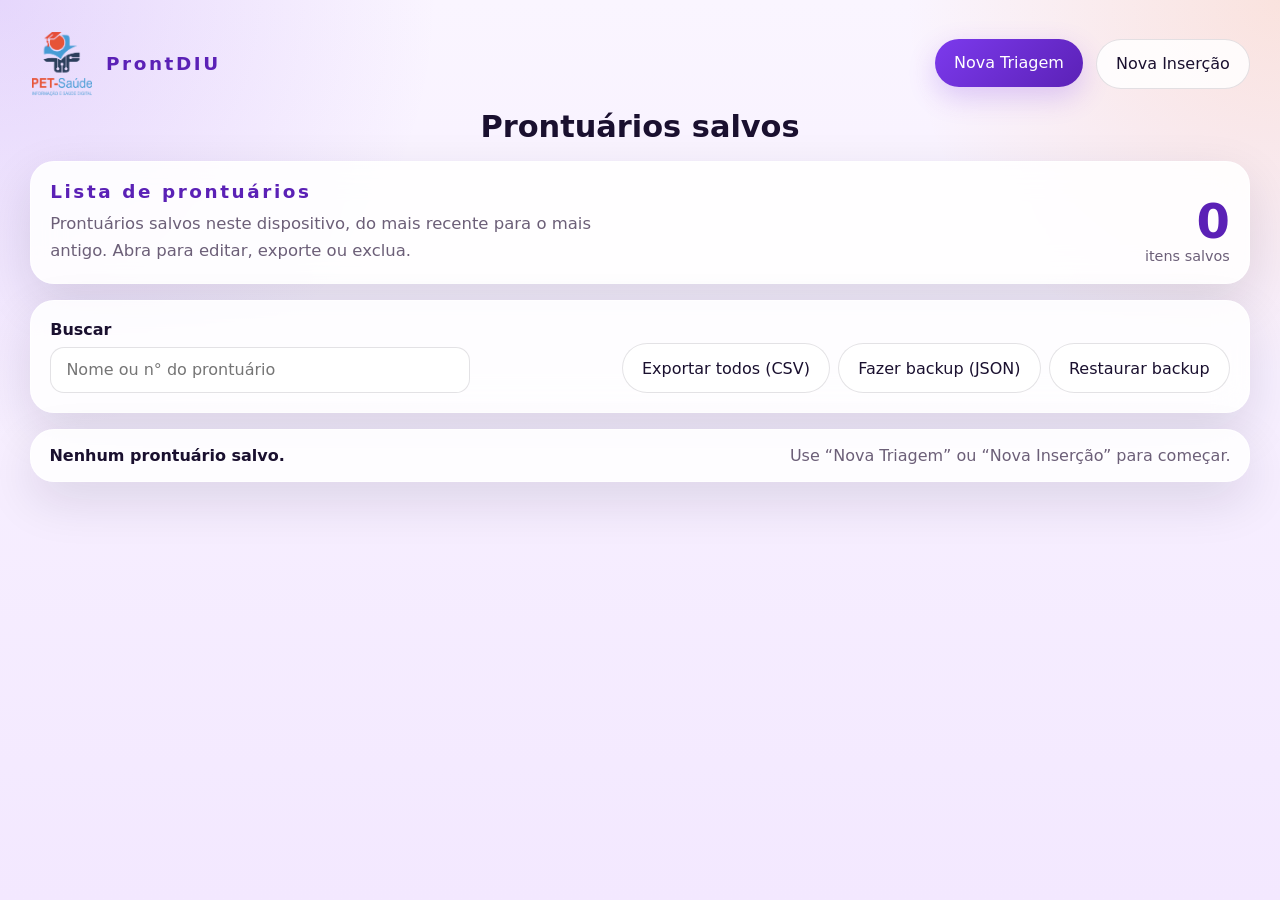
<file: records.html>
<!doctype html>
<html lang="pt-BR">
<head>
  <meta charset="utf-8" />
  <meta name="viewport" content="width=device-width,initial-scale=1" />
  <meta name="theme-color" content="#7c3aed" />
  <meta name="description" content="PWA para preenchimento da ficha clínica de consulta de enfermagem para inserção do DIU." />
  <meta http-equiv="Content-Security-Policy" content="default-src 'self'; script-src 'self'; style-src 'self' 'unsafe-inline'; img-src 'self' data:; font-src 'self'; connect-src 'none'; worker-src 'self'; manifest-src 'self'; object-src 'none'; base-uri 'self'; form-action 'self';" />
  <link rel="manifest" href="manifest.webmanifest" />
  <link rel="icon" href="icons/icon-192.png" type="image/png" />
  <link rel="apple-touch-icon" href="icons/apple-touch-icon.png" />
  <link rel="stylesheet" href="styles.css" />
  <title>ProntDIU — Prontuários</title>
</head>
<body>
  <div class="app-shell">
    <header class="page-header">
      <div class="page-header-top">
        <div class="page-header-brand">
          <img src="icons/LOGO.png" alt="Logo ProntDIU" />
          <p class="eyebrow">ProntDIU</p>
        </div>
        <div class="hero-actions">
          <a href="index.html?new=true" class="primary">Nova Triagem</a>
          <a href="insercao.html?new=true" class="secondary">Nova Inserção</a>
        </div>
      </div>

      <h1 class="page-header-title">Prontuários salvos</h1>
    </header>

    <main class="content">
      <section class="records-header card">
        <div>
          <h2 class="section-kicker">Lista de prontuários</h2>
          <p class="lead records-lead">Prontuários salvos neste dispositivo, do mais recente para o mais antigo. Abra para editar, exporte ou exclua.</p>
        </div>
        <div class="records-summary">
          <strong id="recordsCount">0</strong>
          <span>itens salvos</span>
        </div>
      </section>

      <section class="records-toolbar card">
        <label class="records-search">
          <strong>Buscar</strong>
          <input type="search" id="recordsSearch" placeholder="Nome ou n° do prontuário" autocomplete="off" />
        </label>
        <div class="records-toolbar-actions">
          <button type="button" class="secondary" id="exportAllCsvBtn">Exportar todos (CSV)</button>
          <button type="button" class="secondary" id="backupBtn">Fazer backup (JSON)</button>
          <button type="button" class="secondary" id="restoreBtn">Restaurar backup</button>
          <input type="file" id="restoreFile" accept=".json,application/json" hidden />
        </div>
      </section>

      <div id="recordsEmpty" class="notice records-empty" hidden>
        <strong></strong>
        <span></span>
      </div>

      <div id="recordsList" class="records-list"></div>
    </main>
  </div>

  <template id="toastTemplate">
    <div class="toast" role="status" aria-live="polite"></div>
  </template>

  <script src="records.js" type="module"></script>
</body>
</html>
</file>
<file: styles.css>
:root {
  color-scheme: light;
  --bg: #f5f3ff; /* Lilás bem clarinho para o fundo geral */
  --surface: rgba(255, 255, 255, 0.88);
  --surface-strong: #ffffff;
  --text: #1a102f; /* Roxo escuro quase preto */
  --muted: #6c5f78; /* Cinza arroxeado */
  --border: rgba(26, 16, 47, 0.12); /* Bordas com tom roxo sutil */
  --primary: #7c3aed; /* Roxo vibrante (antigo verde primary) */
  --primary-strong: #5b21b6; /* Roxo escuro (antigo verde primary-strong) */
  --accent: #f97316;
  --shadow: 0 18px 50px rgba(26, 16, 47, 0.12);
  --radius: 24px;
  --radius-sm: 16px;
  --focus: 0 0 0 4px rgba(124, 58, 237, 0.16); /* Foco roxo translúcido */
}

* {
  box-sizing: border-box;
}

html {
  scroll-behavior: smooth;
}

/* Garante que o atributo "hidden" vença regras de display das classes (ex.: .notice). */
[hidden] {
  display: none !important;
}

body {
  margin: 0;
  font-family: Inter, "Segoe UI", system-ui, -apple-system, sans-serif;
  color: var(--text);
  background:
    radial-gradient(circle at top left, rgba(124, 58, 237, 0.16), transparent 28%), /* Gradiente em roxo */
    radial-gradient(circle at top right, rgba(249, 115, 22, 0.14), transparent 24%),
    linear-gradient(180deg, #faf5ff 0%, #f3e8ff 100%); /* Tons lilás e violeta claro no fundo */
  min-height: 100vh;
}

button,
input,
textarea,
select {
  font: inherit;
}

button {
  border: 0;
  border-radius: 999px;
  padding: 0.9rem 1.2rem;
  cursor: pointer;
  transition: transform 160ms ease, box-shadow 160ms ease, background 160ms ease;
}

button:hover {
  transform: translateY(-1px);
}

button:focus-visible,
input:focus-visible,
textarea:focus-visible,
select:focus-visible {
  outline: none;
  box-shadow: var(--focus);
}

input,
textarea,
select {
  width: 100%;
  border: 1px solid var(--border);
  border-radius: 14px;
  background: rgba(255, 255, 255, 0.95);
  color: var(--text);
  padding: 0.8rem 0.95rem;
  transition: border-color 160ms ease, box-shadow 160ms ease;
}

input[type="checkbox"],
input[type="radio"] {
  width: 1rem;
  height: 1rem;
  padding: 0;
  border-radius: 4px;
  accent-color: var(--primary); /* Checkboxes e Radios ficam roxos automaticamente */
}

textarea {
  resize: vertical;
  min-height: 3.5rem;
}

/* Seta dos campos de lista (a aparência nativa é removida para manter o visual dos demais campos). */
select {
  appearance: none;
  padding-right: 2.6rem;
  background-image: url("data:image/svg+xml,%3Csvg xmlns='http://www.w3.org/2000/svg' viewBox='0 0 16 16'%3E%3Cpath d='M3 6l5 5 5-5' fill='none' stroke='%235b21b6' stroke-width='2' stroke-linecap='round' stroke-linejoin='round'/%3E%3C/svg%3E");
  background-repeat: no-repeat;
  background-position: right 0.95rem center;
  background-size: 1rem;
  cursor: pointer;
}

/* Campos calculados automaticamente (idade, IMC). */
input[readonly] {
  background: rgba(26, 16, 47, 0.05);
  color: var(--muted);
  cursor: default;
}

.app-shell {
  width: min(1220px, calc(100% - 2rem));
  margin: 0 auto;
  padding: 1.4rem 0 2rem;
}

.eyebrow,
.section-kicker {
  /* text-transform: uppercase; */
  letter-spacing: 0.14em;
  font-size: 1.15rem;
  color: var(--primary-strong);
  font-weight: 700;
  margin: 0 0 0.4rem;
}

h1,
h2,
h3,
p {
  margin: 0;
}

h1 {
  font-size: clamp(1.25rem, 2.4vw, 1.9rem);
  line-height: 1.2;
}

.lead {
  margin-top: 0.95rem;
  max-width: 62ch;
  color: var(--muted);
  font-size: 1.03rem;
  line-height: 1.6;
}

.card,
.notice {
  background: var(--surface);
  backdrop-filter: blur(16px);
  border: 1px solid rgba(255, 255, 255, 0.7);
  box-shadow: var(--shadow);
}

.hero-actions {
  display: flex;
  gap: 0.8rem;
  flex-wrap: wrap;
  align-items: flex-start;
  justify-content: flex-end;
}

.page-header {
  padding: 0.6rem 0 1rem;
  display: grid;
  gap: 0.8rem;
}

.page-header-top {
  display: flex;
  justify-content: space-between;
  align-items: center;
  flex-wrap: wrap;
  gap: 1rem;
}

.page-header-brand {
  display: flex;
  align-items: center;
  gap: 0.75rem;
}

.page-header-brand img {
  width: 64px;
  height: 64px;
  object-fit: contain;
  flex-shrink: 0;
}

.page-header-brand .eyebrow {
  margin: 0;
}

.page-header-title {
  text-align: center;
}

.form-status {
  text-align: center;
  color: var(--muted);
  font-size: 0.95rem;
  min-height: 1.3em;
}

.primary,
.secondary {
  display: inline-flex;
  align-items: center;
  justify-content: center;
  gap: 0.4rem;
  padding: 0.9rem 1.2rem;
  border-radius: 999px;
  text-decoration: none;
  cursor: pointer;
}

.primary {
  background: linear-gradient(135deg, var(--primary), var(--primary-strong));
  color: white;
  box-shadow: 0 10px 28px rgba(124, 58, 237, 0.24); /* Sombra roxa sutil */
}

.secondary {
  background: rgba(255, 255, 255, 0.84);
  color: var(--text);
  border: 1px solid rgba(26, 16, 47, 0.12);
}

/* Apply hover transform to anchor-styled buttons too */
.primary:hover,
.secondary:hover,
button.primary:hover,
button.secondary:hover {
  transform: translateY(-1px);
}

.content {
  display: grid;
  gap: 1rem;
}

.view {
  display: grid;
  gap: 1rem;
}

.notice,
.card {
  border-radius: var(--radius);
}

.notice {
  padding: 1rem 1.15rem;
  display: flex;
  gap: 0.65rem;
  align-items: center;
  color: var(--muted);
}

.notice strong {
  color: var(--text);
}

.record-form {
  display: grid;
  gap: 1rem;
}

.card {
  padding: 1.2rem;
  display: grid;
  gap: 1rem;
}

.section-head {
  display: flex;
  justify-content: space-between;
  align-items: end;
  gap: 1rem;
  flex-wrap: wrap;
}

.section-head h2 {
  font-size: 1.15rem;
}

.grid {
  display: grid;
  gap: 0.9rem;
}

.two-cols {
  grid-template-columns: repeat(2, minmax(0, 1fr));
}

.span-2 {
  grid-column: span 2;
}

label,
.field-group {
  display: grid;
  gap: 0.45rem;
  color: var(--text);
}

.field-group,
.check-grid {
  padding: 0.95rem;
  border: 1px solid rgba(26, 16, 47, 0.08);
  border-radius: 18px;
  background: rgba(255, 255, 255, 0.7);
}

.field-group {
  grid-template-columns: repeat(auto-fit, minmax(160px, max-content));
  align-items: center;
  gap: 0.55rem 0.9rem;
}

.check-grid {
  display: grid;
  grid-template-columns: repeat(2, minmax(0, 1fr));
  gap: 0.65rem 1rem;
}

.check-grid label,
.field-group label {
  display: flex;
  align-items: center;
  gap: 0.55rem;
  font-weight: 500;
}

/* PA: sistólica x diastólica lado a lado. */
.bp-fields {
  display: flex;
  align-items: center;
  gap: 0.5rem;
}

.bp-fields input {
  min-width: 0;
}

.inline-field {
  display: grid;
  gap: 0.35rem;
  align-items: center;
}

.inline-field.small {
  grid-template-columns: 130px minmax(0, 1fr);
}

.compact {
  min-width: min(100%, 260px);
}

.spaced-top {
  margin-top: 0.2rem;
}

.form-actions {
  display: flex;
  gap: 0.8rem;
  flex-wrap: wrap;
  justify-content: flex-end;
}

.records-header {
  display: flex;
  justify-content: space-between;
  align-items: end;
  gap: 1rem;
}

.records-lead {
  max-width: 56ch;
  margin-top: 0.55rem;
}

.records-summary {
  display: grid;
  justify-items: end;
  gap: 0.2rem;
  color: var(--muted);
  min-width: 8rem;
}

.records-summary strong {
  font-size: clamp(2rem, 5vw, 3rem);
  line-height: 1;
  color: var(--primary-strong);
}

.records-summary span {
  font-size: 0.9rem;
}

.records-toolbar {
  display: flex;
  justify-content: space-between;
  align-items: end;
  flex-wrap: wrap;
  gap: 1rem;
}

.records-search {
  flex: 1 1 260px;
  max-width: 420px;
}

.records-toolbar-actions {
  display: flex;
  flex-wrap: wrap;
  gap: 0.5rem;
}

button:disabled {
  opacity: 0.6;
  cursor: progress;
  transform: none;
}

.records-list {
  display: grid;
  gap: 0.9rem;
}

.record-card {
  display: grid;
  grid-template-columns: minmax(0, 1fr) auto;
  gap: 1rem;
  padding: 1.1rem 1.15rem;
  border-radius: var(--radius-sm);
  border: 1px solid rgba(26, 16, 47, 0.09);
  background: rgba(255, 255, 255, 0.86);
  box-shadow: 0 10px 30px rgba(26, 16, 47, 0.08);
}

.record-card-content {
  display: grid;
  gap: 0.35rem;
}

.record-card h3 {
  font-size: 1.05rem;
}

.record-card-meta,
.record-card-secondary {
  color: var(--muted);
  line-height: 1.45;
}

.record-card-actions {
  display: grid;
  align-content: center;
  gap: 0.5rem;
}

.record-card-actions-row {
  display: flex;
  align-items: center;
  justify-content: flex-end;
  flex-wrap: wrap;
  gap: 0.5rem;
}

.record-card-actions button {
  white-space: nowrap;
}

.primary.danger {
  background: linear-gradient(135deg, #dc2626, #991b1b);
  box-shadow: 0 10px 28px rgba(220, 38, 38, 0.24);
}

.records-empty {
  justify-content: space-between;
}

.toast {
  position: fixed;
  bottom: 1rem;
  right: 1rem;
  background: rgba(26, 16, 47, 0.96); /* Toast com base roxa bem escura */
  color: white;
  padding: 0.95rem 1.1rem;
  border-radius: 16px;
  box-shadow: 0 16px 42px rgba(26, 16, 47, 0.24);
  opacity: 0;
  transform: translateY(10px);
  pointer-events: none;
  transition: opacity 180ms ease, transform 180ms ease;
}

.toast.show {
  opacity: 1;
  transform: translateY(0);
}

@media (max-width: 980px) {
  .records-header,
  .record-card {
    grid-template-columns: 1fr;
  }

  .records-summary {
    justify-items: start;
  }

  .record-card-actions-row {
    justify-content: flex-start;
  }
}

@media (max-width: 740px) {
  .app-shell {
    width: min(100% - 1rem, 100%);
    padding-top: 0.5rem;
  }

  .two-cols,
  .check-grid {
    grid-template-columns: 1fr;
  }

  .span-2 {
    grid-column: auto;
  }

  .inline-field.small {
    grid-template-columns: 1fr;
  }

  .card,
  .notice {
    border-radius: 20px;
  }

  .records-header {
    align-items: start;
  }

  .page-header-brand img {
    width: 44px;
    height: 44px;
  }

  .page-header-top {
    gap: 0.6rem;
  }

  /* Navegação do cabeçalho em uma linha só, para o formulário começar mais perto do topo. */
  .hero-actions {
    width: 100%;
    gap: 0.4rem;
    flex-wrap: nowrap;
  }

  .hero-actions a {
    flex: 1 1 0;
    min-width: 0;
    padding: 0.6rem 0.3rem;
    font-size: 0.85rem;
    white-space: nowrap;
  }

  .form-actions,
  .records-toolbar-actions {
    flex-direction: column;
  }

  .form-actions button,
  .records-toolbar-actions button {
    width: 100%;
  }

  .records-toolbar-actions,
  .records-search {
    flex-basis: 100%;
    max-width: none;
  }
}
</file>
